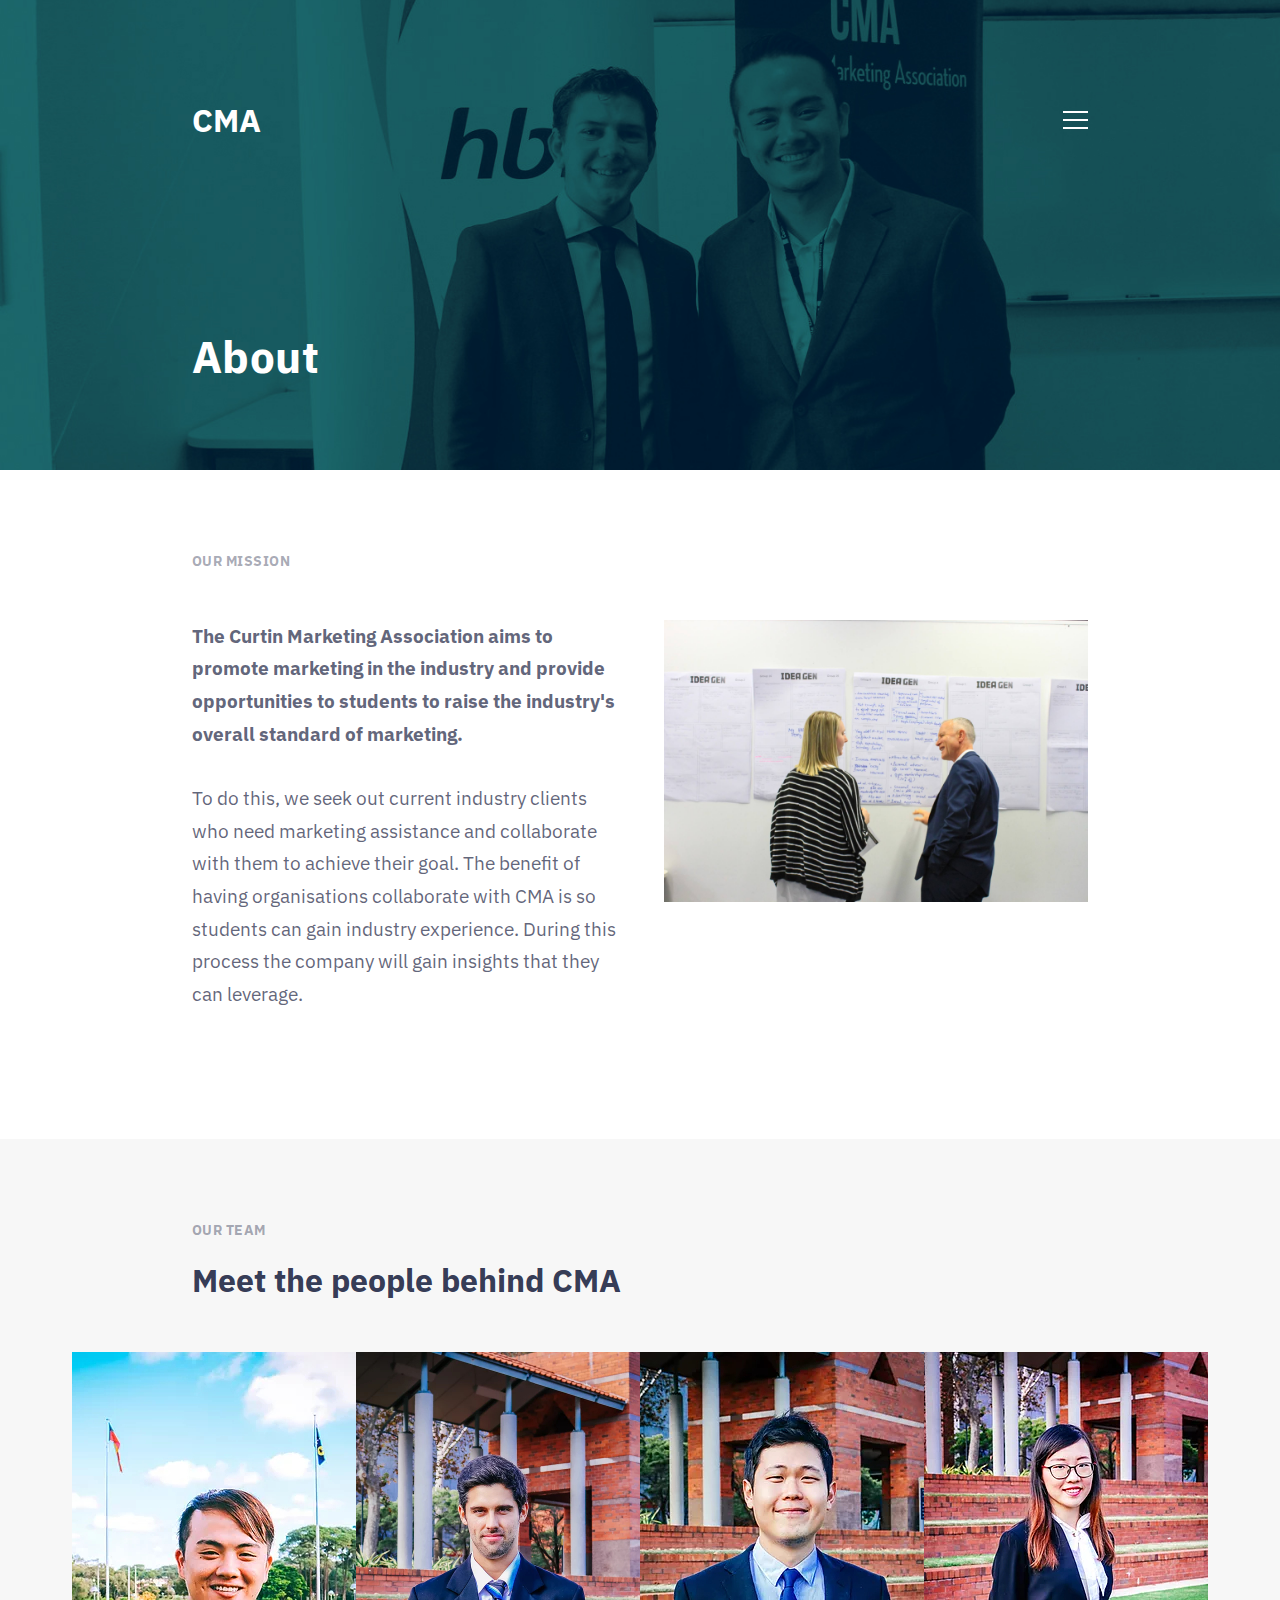
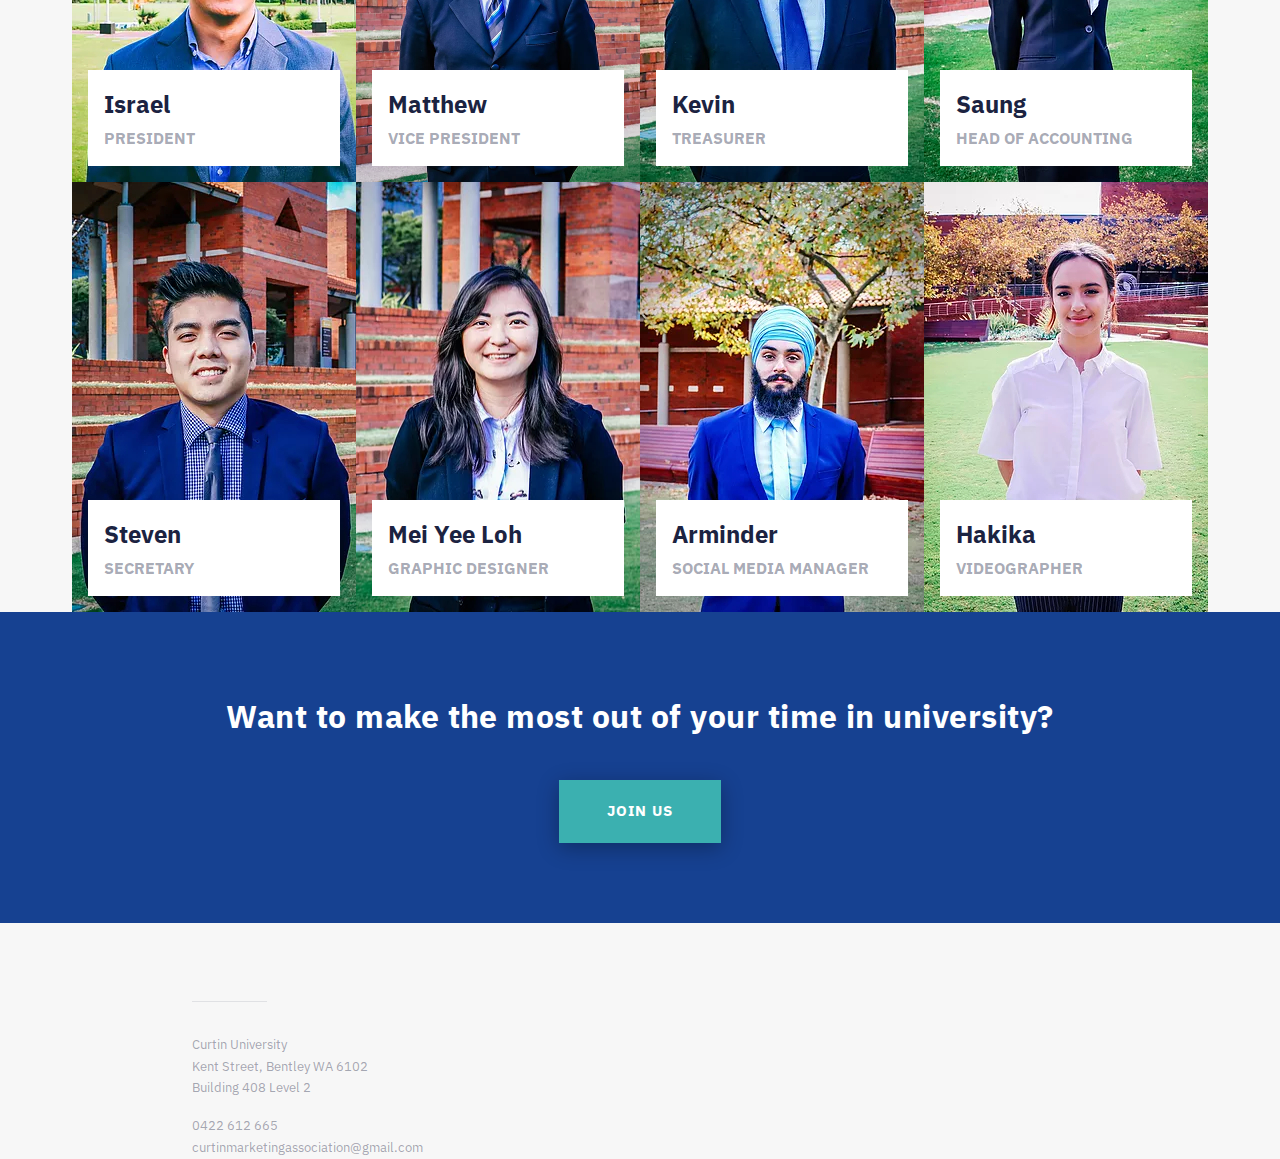
<file: about.html>
<!DOCTYPE html>
<html lang="en" dir="ltr">

  <head>
    <meta charset="utf-8">
    <meta name="viewport" content="width=device-width, initial-scale=1">
    <link rel="stylesheet" href="https://use.fontawesome.com/releases/v5.0.13/css/all.css" integrity="sha384-DNOHZ68U8hZfKXOrtjWvjxusGo9WQnrNx2sqG0tfsghAvtVlRW3tvkXWZh58N9jp" crossorigin="anonymous">
    <link href="https://fonts.googleapis.com/css?family=IBM+Plex+Sans:400,500,600" rel="stylesheet">
    <link href="assets/css/style.css" rel="stylesheet">
    <script src="https://code.jquery.com/jquery-3.3.1.min.js" integrity="sha256-FgpCb/KJQlLNfOu91ta32o/NMZxltwRo8QtmkMRdAu8=" crossorigin="anonymous"></script>
    <title>About Us | CMA</title>
  </head>

  <body>
    <div class="overlay"></div>
    <div class="overlay-modal"></div>
    <header class="about">
      <div class="container">
        <div class="navbar">
          <div class="nav-header">
            <a href="/" class="logo">CMA</a>
            <div class="menu-btn">
              <span></span>
              <span></span>
              <span></span>
            </div>
          </div>
          <div class="menu-items">
            <!-- make this display: none; -->
            <i class="fas fa-times exit-menu"></i>
            <div class="flex-menu">
              <nav class="navlinks">
                <div class="navlink"><a href="index.html">Home</a></div>
                <div class="navlink"><a href="about.html">About</a></div>
                <div class="navlink"><a href="contact.html">Contact</a></div>
              </nav>
            </div>

          </div>
        </div>
        <div class="header-text">
          <h2>About</h2>
        </div>
      </div>
    </header>

    <main>

      <section class="bg-white pb">
        <div class="container description">
          <div class="description-header mission">
            <h2 class="heading">Our Mission</h2>
          </div>
          <div class="grid">
            <div class="grid-item left">
              <div class="mission-statement">
                <p><strong>The Curtin Marketing Association aims to promote marketing in the industry and provide opportunities to students to raise the industry's overall standard of marketing.</strong></p>
                <p>To do this, we seek out current industry clients who need marketing assistance and collaborate with them to achieve their goal. The benefit of having organisations collaborate with CMA is so students can gain industry experience. During this process the company will gain insights that they can leverage.</p>
              </div>
            </div>
            <div class="grid-item right">
              <img class="img" src="assets/images/mission2.jpg">
            </div>
          </div>

        </div>
      </section>
      <section>
        <div class="container description">
          <div class="description-header">
            <h2 class="heading">Our Team</h2>
          </div>
          <div class="headline"><strong>Meet the people behind CMA</strong></div>
        </div>
        <div class="team-grid">
          <div class="card">
            <img class="team-member" src="assets/images/team-members/israel.jpg">
            <div class="member-info">
              <div class="name">Israel</div>
              <div class="role">President</div>
            </div>
          </div>
          <div class="card">
            <img class="team-member" src="assets/images/team-members/matthew.jpg">
            <div class="member-info">
              <div class="name">Matthew</div>
              <div class="role">Vice President</div>
            </div>
          </div>
          <div class="card">
            <img class="team-member" src="assets/images/team-members/kevin.jpg">
            <div class="member-info">
              <div class="name">Kevin</div>
              <div class="role">Treasurer</div>
            </div>
          </div>
          <div class="card">
            <img class="team-member" src="assets/images/team-members/saung.jpg">
            <div class="member-info">
              <div class="name">Saung</div>
              <div class="role">Head of Accounting</div>
            </div>
          </div>
          <div class="card">
            <img class="team-member" src="assets/images/team-members/steven.jpg">
            <div class="member-info">
              <div class="name">Steven</div>
              <div class="role">Secretary</div>
            </div>
          </div>
          <div class="card">
            <img class="team-member" src="assets/images/team-members/mei.jpg">
            <div class="member-info">
              <div class="name">Mei Yee Loh</div>
              <div class="role">Graphic Designer</div>
            </div>
          </div>
          <div class="card">
            <img class="team-member" src="assets/images/team-members/arminder.jpg">
            <div class="member-info">
              <div class="name">Arminder</div>
              <div class="role">Social Media Manager</div>
            </div>
          </div>
          <div class="card">
            <img class="team-member" src="assets/images/team-members/hakika.jpg">
            <div class="member-info">
              <div class="name">Hakika</div>
              <div class="role">Videographer</div>
            </div>
          </div>
        </div>
      </section>

    </main>
    <footer>
      <section class="join-us">
        <div class="container question">
          <h2>Want to make the most out of your time in university?</h2>
        </div>
        <div id="joinBtn" class="btn cta">Join Us</div>
        <div class="wrap-modal">
          <div class="modal-overlay"></div>
          <form class="modal bg-white" method="post">
            <div class="headline centre-align"><strong>Register to get updates<br>on our events</strong></div>
            <div class="modal-wrapper">
              <div class="form-group">
                <input class="form-input" type="text" name="name" placeholder="Name">
                <input class="form-input" type="text" name="studentid" placeholder="Student ID">
              </div>
              <div class="form-group">
                <input class="form-input" type="text" name="email" placeholder="Email">
                <input class="form-input" type="text" name="field" placeholder="Field of Study">
              </div>
              <button class="submit-btn">Submit</button>
            </div>
          </form>
        </div>

      </section>
      <div class="container">

        <div class="social-network">
          <a href=""><i class="fab fa-facebook-f"></i></a>
          <a href=""><i class="fab fa-linkedin-in"></i></a>
          <a href=""><i class="fab fa-twitter"></i></a>
          <a href=""><i class="fab fa-instagram"></i></a>
        </div>

        <div class="separator"></div>

        <div class="details">
          <div class="address">
            <p>Curtin University</p>
            <p>Kent Street, Bentley WA 6102</p>
            <p>Building 408 Level 2</p>
          </div>

          <div class="contact">
            <p>0422 612 665</p>
            <p>curtinmarketingassociation@gmail.com</p>
          </div>

        </div>
      </div>
    </footer>
    <script src="assets/js/script.js"></script>
  </body>

</html>
</file>
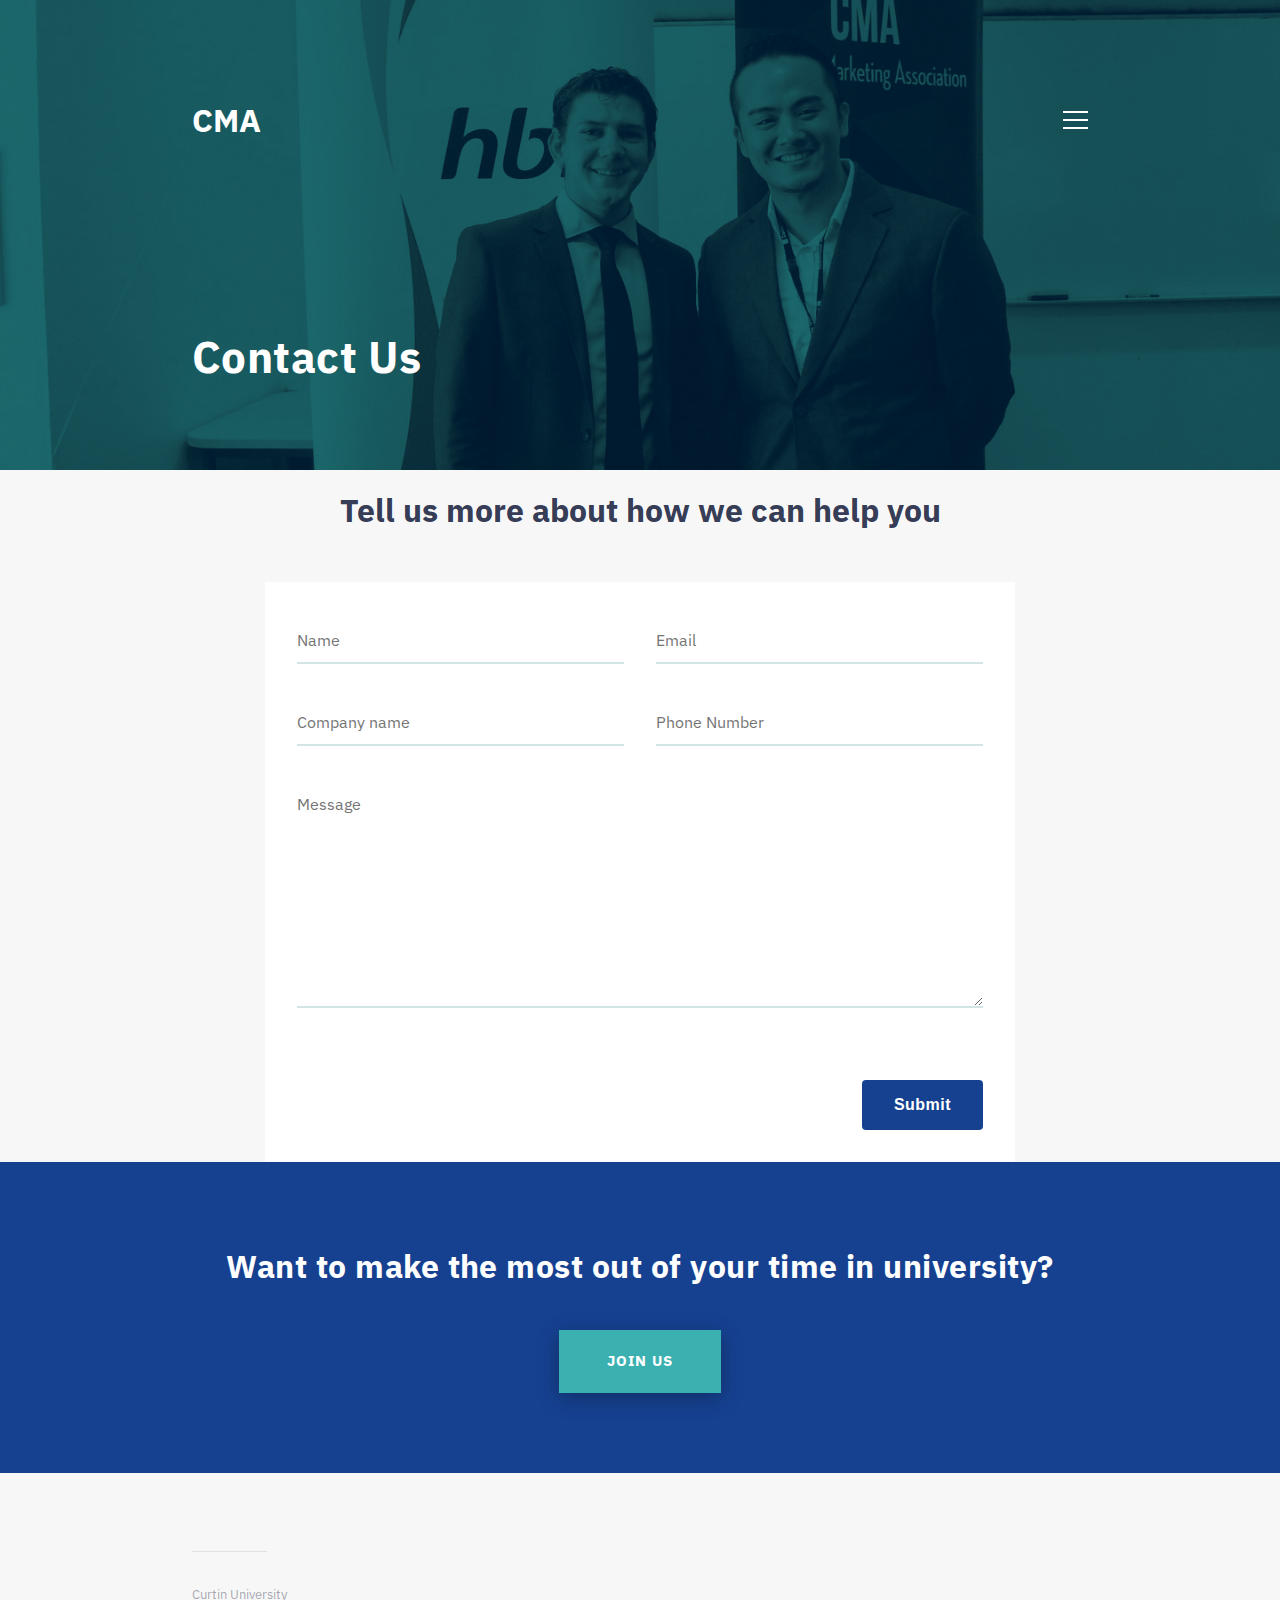
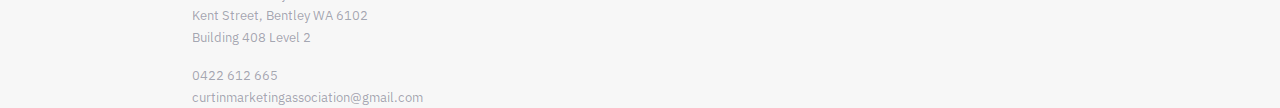
<file: contact.html>
<!DOCTYPE html>
<html lang="en" dir="ltr">

  <head>
    <meta charset="utf-8">
    <meta name="viewport" content="width=device-width, initial-scale=1">
    <link rel="stylesheet" href="https://use.fontawesome.com/releases/v5.0.13/css/all.css" integrity="sha384-DNOHZ68U8hZfKXOrtjWvjxusGo9WQnrNx2sqG0tfsghAvtVlRW3tvkXWZh58N9jp" crossorigin="anonymous">
    <link href="https://fonts.googleapis.com/css?family=IBM+Plex+Sans:400,500,600" rel="stylesheet">
    <link href="assets/css/style.css" rel="stylesheet">
    <script src="https://code.jquery.com/jquery-3.3.1.min.js" integrity="sha256-FgpCb/KJQlLNfOu91ta32o/NMZxltwRo8QtmkMRdAu8=" crossorigin="anonymous"></script>
    <title>About Us | CMA</title>
  </head>

  <body>
    <div class="overlay"></div>
    <div class="overlay-modal"></div>
    <header class="about">
      <div class="container">
        <div class="navbar">
          <div class="nav-header">
            <a href="/" class="logo">CMA</a>
            <div class="menu-btn">
              <span></span>
              <span></span>
              <span></span>
            </div>
          </div>
          <div class="menu-items">
            <!-- make this display: none; -->
            <i class="fas fa-times exit-menu"></i>
            <div class="flex-menu">
              <nav class="navlinks">
                <div class="navlink"><a href="index.html">Home</a></div>
                <div class="navlink"><a href="about.html">About</a></div>
                <div class="navlink"><a href="contact.html">Contact</a></div>
              </nav>
            </div>

          </div>
        </div>
        <div class="header-text">
          <h2>Contact Us</h2>
        </div>
      </div>
    </header>

    <main>
      <div class="form-container">
        <div class="headline centre-align"><strong>Tell us more about how we can help you</strong></div>
        <form class="bg-white" method="post">
          <div class="form-wrapper">
            <div class="form-grid">
              <div class="form-group">
                <input class="form-input" type="text" name="name" placeholder="Name">
                <input class="form-input" type="text" name="company" placeholder="Company name">
              </div>
              <div class="form-group">
                <input class="form-input" type="text" name="email" placeholder="Email">
                <input class="form-input" type="text" name="phone" placeholder="Phone Number">
              </div>
            </div>
            <textarea class="form-input" placeholder="Message" rows="10"></textarea>
            <button class="submit-btn">Submit</button>
          </div>
        </form>
      </div>

    </main>
    <footer>
      <section class="join-us">
        <div class="container question">
          <h2>Want to make the most out of your time in university?</h2>
        </div>
        <div id="joinBtn" class="btn cta">Join Us</div>
        <div class="wrap-modal">
          <div class="modal-overlay"></div>
          <form class="modal bg-white" method="post">
            <div class="headline centre-align"><strong>Register to get updates<br>on our events</strong></div>
            <div class="modal-wrapper">
              <div class="form-group">
                <input class="form-input" type="text" name="name" placeholder="Name">
                <input class="form-input" type="text" name="studentid" placeholder="Student ID">
              </div>
              <div class="form-group">
                <input class="form-input" type="text" name="email" placeholder="Email">
                <input class="form-input" type="text" name="field" placeholder="Field of Study">
              </div>
              <button class="submit-btn">Submit</button>
            </div>
          </form>
        </div>

      </section>
      <div class="container">

        <div class="social-network">
          <a href=""><i class="fab fa-facebook-f"></i></a>
          <a href=""><i class="fab fa-linkedin-in"></i></a>
          <a href=""><i class="fab fa-twitter"></i></a>
          <a href=""><i class="fab fa-instagram"></i></a>
        </div>

        <div class="separator"></div>

        <div class="details">
          <div class="address">
            <p>Curtin University</p>
            <p>Kent Street, Bentley WA 6102</p>
            <p>Building 408 Level 2</p>
          </div>

          <div class="contact">
            <p>0422 612 665</p>
            <p>curtinmarketingassociation@gmail.com</p>
          </div>

        </div>
      </div>
    </footer>
    <script src="assets/js/script.js"></script>
  </body>

</html>
</file>
<file: assets/css/style.css>
/*
Brand Colors :
Aqua: #3bb0b0; rgba(59, 176, 176, 1);
Aqua2: rgba(26, 126, 126, 1);
Blue: #164191; rgba(22, 65, 145, 1);
Navy: #1b2341; rgba(27, 35, 65, 1);
*/

html {
  box-sizing: border-box;
}

*,
*:before,
*:after {
  box-sizing: inherit;
  margin: 0;
  padding: 0;
}

body {
  font-family: 'IBM Plex Sans', sans-serif;
  background: #f7f7f7;
  color: rgba(27, 35, 65, 1);
  line-height: 1.5;
  font-size: 15px;
}

header {
  padding: 2rem 0;
  color: white;
  background-position: center;
  background-repeat: no-repeat;
  background-size: cover
}

header h2 {
  font-size: 1.9rem;
}

h2 {
  letter-spacing: .03rem;
}

p {
  line-height: 1.7;
  color: rgba(27, 35, 65, .7);
}

a {
  text-decoration: none;
}

.bg-white {
  background: #fff;
}

.logo {
  font-weight: 700;
  font-size: 2rem;
  color: #fff;
}

.home {
  background-image: url('../images/ideagen2017-duotone.jpg');
}

.about {
  background-image: url('../images/joinus-duotone.jpg');
}

.header-text {
  margin: 20vh 0 3rem;
}

.intro-text {
  padding-top: 35vh;
  padding-bottom: 20%;
}

.navbar {
  padding: 1rem 0 0;
}

.nav-header {
  display: flex;
  justify-content: space-between;
}

.menu-btn {
  cursor: pointer;
  margin-top: auto;
  margin-bottom: auto;
}

.menu-btn span {
  display: block;
  margin: 6px 0;
  background: rgba(255, 255, 255, 1);
  width: 25px;
  height: 2px;
  transition: background .1s linear;
}

.menu-btn:hover span {
  background: rgba(255, 255, 255, .7);
}

.menu-items {
  position: fixed;
  top: 0;
  right: 0;
  height: 100vh;
  width: 80%;
  background: #164191;
  display: none;
  padding: 2rem;
  z-index: 10;
  color: black;
}

.fas.fa-times {
  cursor: pointer;
  color: #fff;
  position: absolute;
  top: 2.75rem;
  right: 2.2rem;
  font-size: 1.5rem
}

.flex-menu {
  display: flex;
  height: 100%;
  width: 100%;
}

.navlinks {
  padding-top: 4rem;
}

.navlink a {
  color: rgba(255, 255, 255, 1);
  font-size: 2rem;
  transition: color .2s linear;
}

.navlink a:hover,
.fas.fa-times:hover {
  color: rgba(59, 176, 176, 1);
}

.navlink {
  margin: 1rem 0 0 2.5rem;
}

.selected {
  font-weight: 700;
}

.container {
  height: 100%;
  width: 80%;
  max-width: 640px;
  margin: 0 auto;
  /* position: relative; */
}

.form-container {
  width: 80%;
  max-width: 350px;
  margin-top: 0;
  margin-left: auto;
  margin-right: auto;
  margin-bottom: 0;
}

.grid,
.grid3 {
  display: grid;
}

.heading {
  text-transform: uppercase;
  color: rgba(27, 35, 65, .4);
  font-size: .8rem;
  font-weight: 700;
}

.headline {
  font-size: 1.9rem;
  margin-top: 1rem;
  margin-bottom: 3rem;
  color: rgba(27, 35, 65, .9);
}

.description {
  padding-top: 5rem;
}

.description-header {
  position: relative;
}

.clients h2 {
  font-size: 1rem;
  text-align: center;
  color: rgba(27, 35, 65, .5);
  padding-bottom: 1.5rem;
}

.join-us h2 {
  font-weight: 700;
  font-size: 2rem;
}

.description p {
  margin-bottom: 2rem;
}

.img {
  width: 100%;
}

.about.img {
  margin-bottom: 3rem;
  box-shadow: 0 3px 20px -1px rgba(0, 0, 0, 0.2);
}

.clients {
  background: #fdfdfd;
  padding: 2rem 0;
}

.link {
  display: inline-block;
  color: #3bb0b0;
  padding-bottom: .75rem;
  border-bottom: 2px solid rgba(59, 176, 176, .15);
}

.fas.fa-arrow-right {
  font-size: .75rem;
  margin-left: .5rem;
  position: relative;
  bottom: 1px;
}

.number {
  font-size: 12rem;
  position: absolute;
  top: -5rem;
  z-index: -1;
  color: rgba(27, 35, 65, .03)
}

.overlay,
.modal-overlay {
  display: none;
  background: rgba(0, 0, 0, .2);
  z-index: 10;
  position: fixed;
  top: 0;
  bottom: 0;
  right: 0;
  left: 0;
}

.companies {
  display: flex;
  flex-wrap: wrap;
  justify-content: center;
}

.company-logo img {
  display: block;
  margin: 1rem 1rem 0;
  max-height: 3rem;
  max-width: 4rem;
}

.join-us {
  padding: 5rem 2rem;
  text-align: center;
  background: #164191;
  color: white;
}

.question {
  max-width: 500px;
}

.btn {
  display: inline-block;
  letter-spacing: 1px;
  box-shadow: 0 5px 20px 0 rgba(0, 0, 0, 0.3);
}

.cta {
  margin-top: 2.5rem;
  padding: 1.25rem 3rem;
  text-transform: uppercase;
  color: #fff;
  font-weight: 700;
  background: #3bb0b0;
}

.social-network {
  padding-top: 2rem;
  display: flex;
  margin-bottom: 1rem;
}

.separator {
  height: 1px;
  width: 75px;
  background: rgba(27, 35, 65, .1);
}

.social-network .fab {
  color: rgba(27, 35, 65, .3);
  font-size: 1.25rem;
  margin: 1rem 2rem 0 0;
  transition: color .2s ease-in-out;
}

.social-network .fab:hover {
  color: rgba(27, 35, 65, .7);
}

.details {
  padding-top: 2rem;
}

.details p {
  font-size: .8rem;
  color: rgba(27, 35, 65, .4);
}

.address {
  padding-bottom: 1rem;
}

.mission {
  padding-bottom: 3rem;
}

.mission-statement {
  font-size: 1.2rem;
}

.team-grid {
  display: grid;
  margin: 0 auto;
  grid-template: repeat(8, 430px) / 284px;
  width: 284px;
}

.card {
  position: relative;
}

.team-member {
  height: 430px;
  width: 284px;
}

.member-info {
  background: #fff;
  position: absolute;
  padding: 1rem;
  bottom: 1rem;
  right: 1rem;
  left: 1rem;
}

.name,
.role {
  font-weight: 700;
}

.name {
  font-size: 1.5rem;
}

.role {
  font-size: 1rem;
  padding-top: 0.25rem;
  text-transform: uppercase;
  color: rgba(27, 35, 65, .4);
}

.pb {
  padding-bottom: 3rem;
}

.form-wrapper {
  padding: 2rem;
}

.form-input {
  font-family: 'IBM Plex Sans', sans-serif;
  font-size: 1rem;
  display: block;
  width: 100%;
  padding: 1rem 0 .75rem 0;
  margin-bottom: 2rem;
  border: 0;
  border-bottom: 2px solid rgba(26, 126, 126, .2);
  transition: border-bottom .3s ease-in-out;
}

.form-input:focus {
  outline: none;
  border-bottom: 2px solid rgba(59, 176, 176, 1);
}

.form-grid {
  display: grid;
}

.centre-align {
  text-align: center;
}

.submit-btn {
  display: block;
  margin-top: 4.5rem;
  margin-left: auto;
  background: rgba(22, 65, 145, 1);
  color: #fff;
  border: none;
  padding: 1rem 2rem;
  letter-spacing: 0.03rem;
  font-size: 1rem;
  font-weight: 700;
  border-radius: 4px;
}


.wrap-modal {
  display: none;
  position: fixed;
  top: 0;
  bottom: 0;
  left: 0;
  right: 0;
  z-index: 1;
  /* display: flex; */
  align-items: center;
  justify-content: center;
}


.active-modal {
  display: flex;
}

.modal {
  display: none;
  padding: 3rem;
  width: 60%;
  max-width: 500px;
  z-index: 20;
}

.disable-scroll {
  overflow: hidden;
}

.show {
  display: block;
}
/******************* Media Queries *******************/

@media (min-width: 690px) {
  .navbar {
    padding: 1rem 0 0;
  }
  .grid-team {
    /* grid-template: repeat(4, 1fr) / repeat(2, 1fr); */
  }
  .team-grid {
    grid-template: repeat(4, 430px) / repeat(2, 284px);
    width: 568px;
  }
}

@media (min-width: 750px) {
  .menu-items {
    width: 100%;
    display: none;
    padding: 0;
  }
  .flex-menu {
    align-items: center;
    justify-content: center;
  }
  .navlinks {
    margin: auto;
    padding: 0;
    text-align: center;
  }
  .navlink a {
    font-size: 2.25rem;
  }
  .navlink {
    margin: 0;
    margin-top: 3rem;
  }
  .form-container {
    max-width: 750px;
  }
  .form-grid {
    grid-template-columns: 1fr 1fr;
    grid-gap: 2rem;
  }
}

@media (min-width: 870px) {
  .headline {
    font-size: 2rem;
  }
  .container {
    width: 70%;
    max-width: 1080px;
    /* max-width: initial; */
  }
  header h2 {
    font-size: 2.5rem;
  }
  .heading {
    font-size: .9rem;
  }
}

@media (min-width: 900px) {
  .navbar {
    padding: 4rem 0 0;
  }
}

@media (min-width: 1000px) {
  header h2 {
    font-size: 2.75rem;
  }
  .intro-text {
    width: 70%;
  }
}

@media (min-width: 1240px) {
  .grid {
    grid-template-columns: 1fr 1fr;
    grid-column-gap: 3rem;
    grid-template-areas: "left right";
  }
  .right {
    grid-area: right;
  }
  .left {
    grid-area: left;
  }
  .about.img {
    margin: 0;
  }
  .grid-item {
    margin-bottom: 3rem;
  }
  .team-grid {
    grid-template: repeat(2, 430px) / repeat(4, 284px);
    width: 1136px;
  }
  /* vertically centers text when grid splits on larger screens */
  .text {
    display: flex;
    flex-direction: column;
    justify-content: center;
  }
}
</file>
